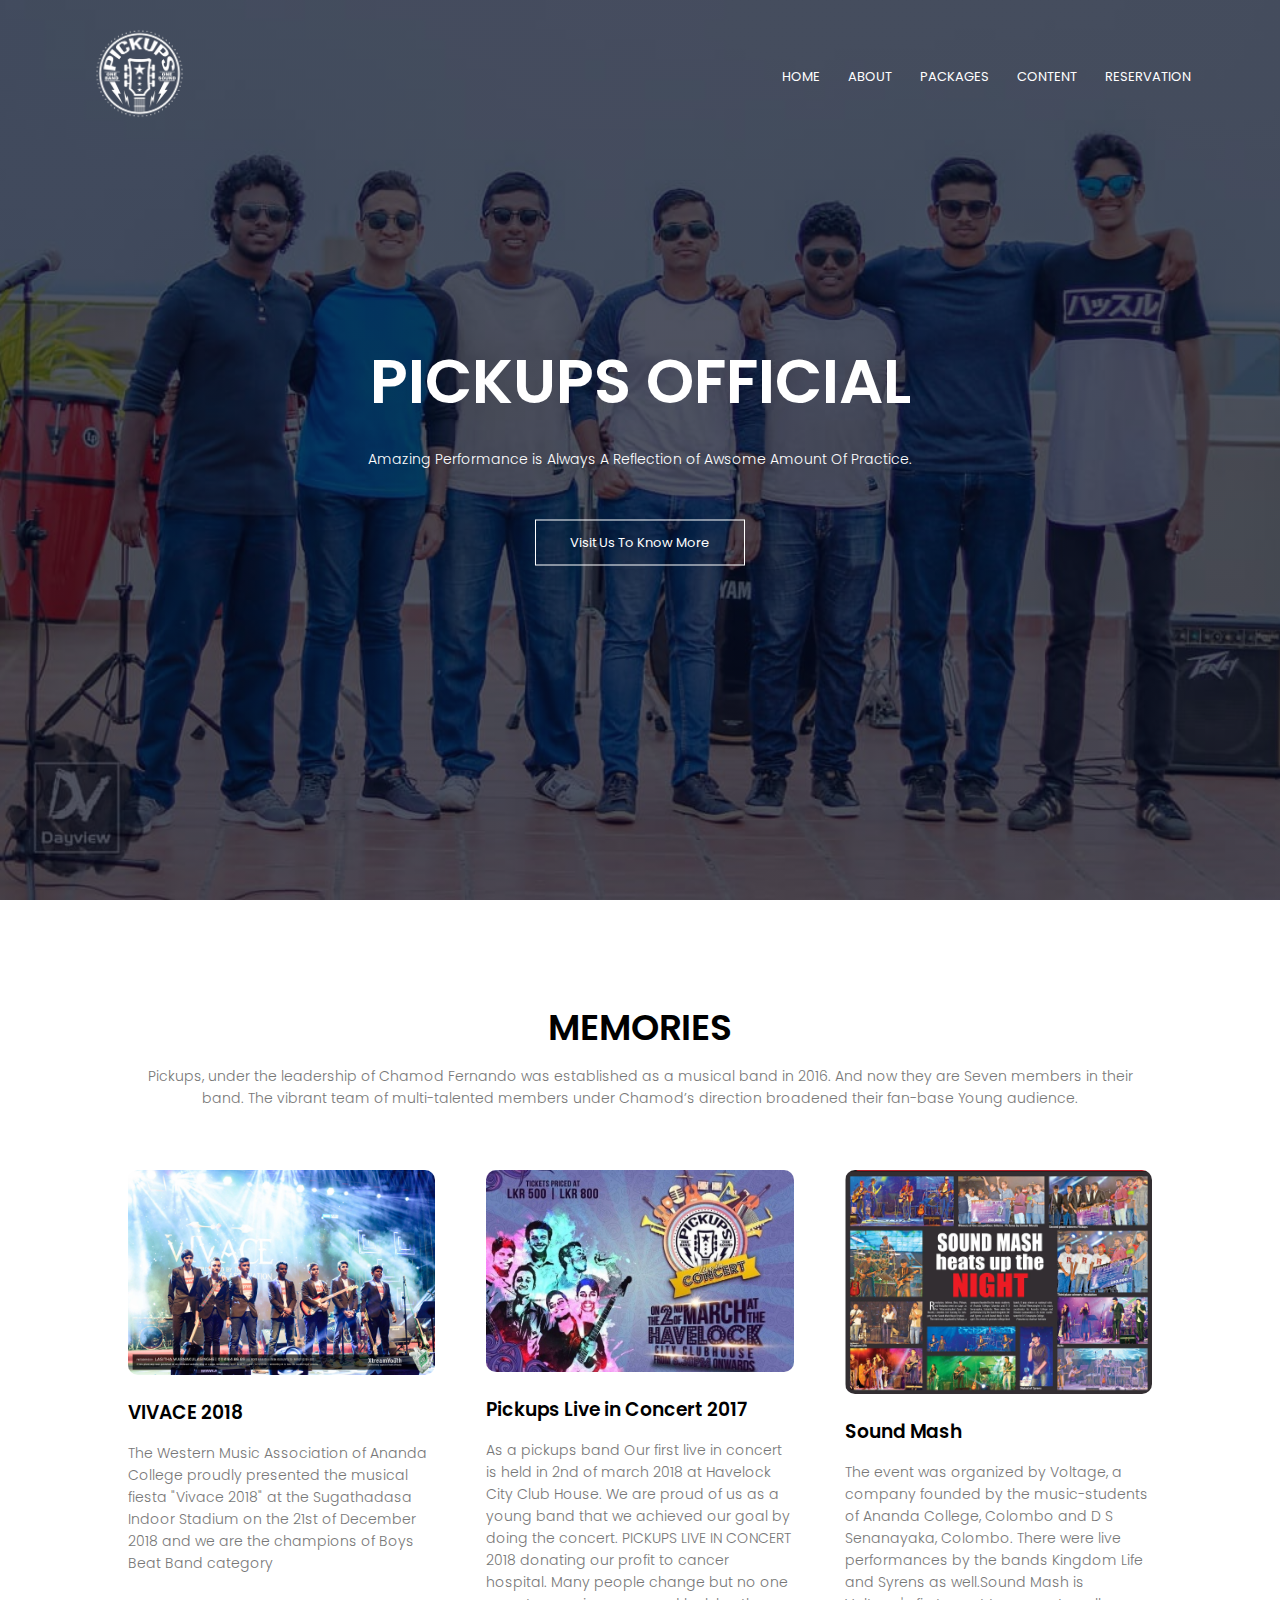
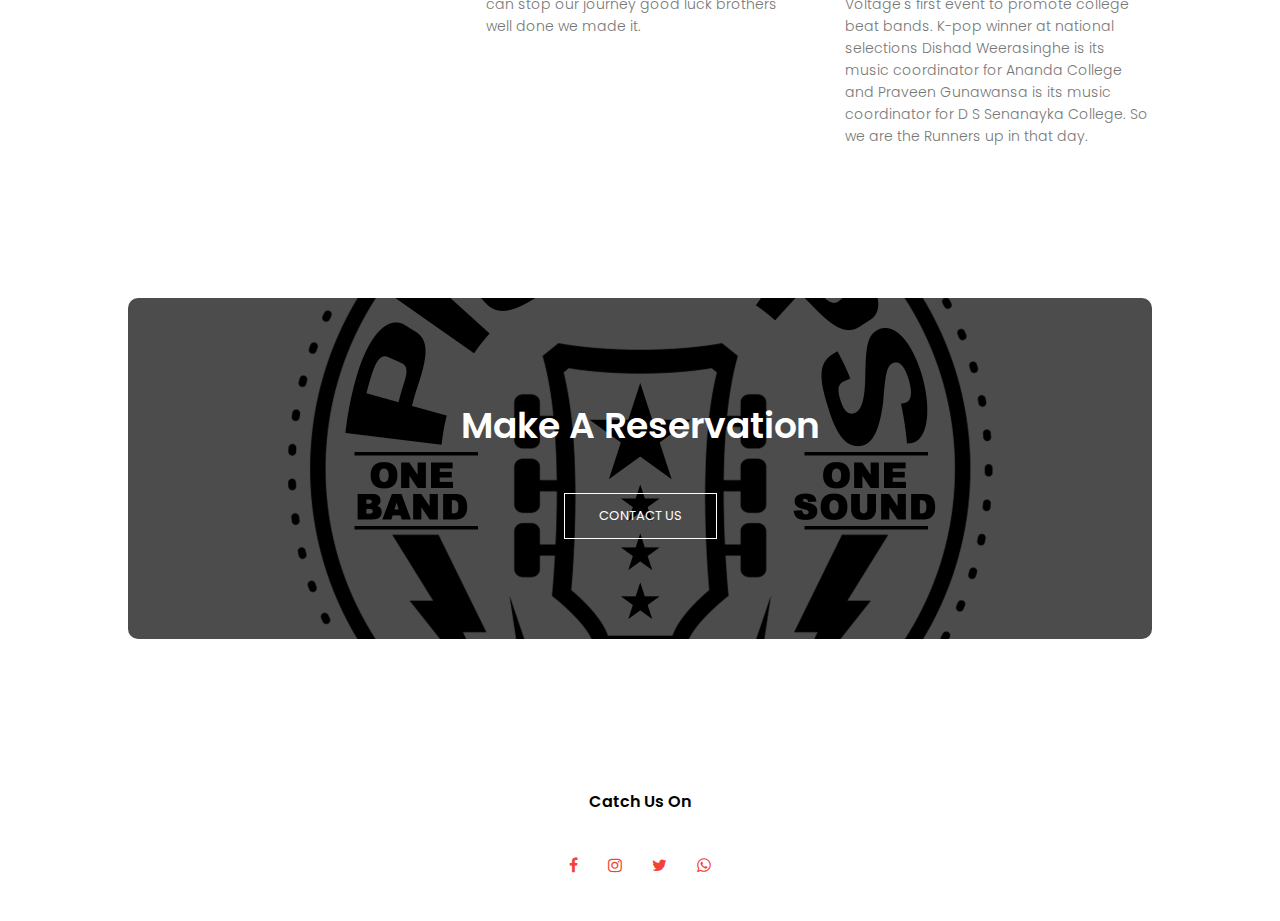
<file: index.html>
<!DOCTYPE html>
<html lang="en">
<head>
    <meta charset="UTF-8">
    <meta http-equiv="X-UA-Compatible" content="IE=edge">
    <meta name="viewport" content="width=device-width, initial-scale=1.0">
    <link rel="stylesheet" href="style.css">
    <link href="https://fonts.googleapis.com/css2?family=Poppins:wght@100;200;300;400;600;700&display=swap" rel="stylesheet">
    <link rel="stylesheet" href="/font-awesome-4.7.0/css/font-awesome.min.css">
    <title>Web Assignment</title>
</head>
<body>
    <section class="header">

        <nav>
            <a href="index.html"><img src="images/LOGO Black Background.jpg" alt="logo"></a>
            <div class="nav-links" id="navLinks">
                <i class="fa fa-times" onclick="hideMenu()"></i>
                <ul>
                    <li><a href="index.html">HOME</a></li>
                    <li><a href="about.html">ABOUT</a></li>
                    <li><a href="packages.html">PACKAGES</a></li>
                    <li><a href="music.html">CONTENT</a></li>
                    <li><a href="reservation.php">RESERVATION</a></li>
                </ul>
            </div>
            <i class="fa fa-bars" onclick="showMenu()"></i>
        </nav>

        <div class="text-box">
            <h1>PICKUPS OFFICIAL</h1>
            <p>Amazing Performance is Always A Reflection of Awsome Amount Of Practice.</p>
            <a href="/about.html" class="home-btn">Visit Us To Know More</a>
        </div>

    </section>

<!--Memories-->
    
     <section class="Memories">
          <h1>MEMORIES</h1>
          <p>Pickups, under the leadership of Chamod Fernando was established as a musical band in 2016. And now they are Seven members in their band. The vibrant team of multi-talented members under Chamod’s direction broadened their fan-base Young audience.</p>

          <div class="row">
              <div class="Memories-col">
                  <img src="images/memories1.jpg">
                  <h3>VIVACE 2018</h3>
                  <p>The Western Music Association of Ananda College proudly presented the musical fiesta "Vivace 2018" at the Sugathadasa Indoor Stadium on the 21st of December 2018 and we are the champions of Boys Beat Band category</p>
              </div>
              <div class="Memories-col">
                <img src="images/live in.jpg">
                <h3>Pickups Live in Concert 2017</h3>
                <p>As a pickups band Our first live in concert is held in 2nd of march 2018 at Havelock City Club House. We are proud of us as a young band that we achieved our goal by doing the concert. PICKUPS LIVE IN CONCERT 2018 donating our profit to cancer hospital. Many people change but no one can stop our journey good luck brothers well done we made it.</p>
            </div>
            <div class="Memories-col">
                <img src="images/memories9.jpg">
                <h3>Sound Mash </h3>
                <p>The event was organized by Voltage, a company founded by the music-students of Ananda College, Colombo and D S Senanayaka, Colombo. There were live performances by the bands Kingdom Life and Syrens as well.Sound Mash is Voltage's first event to promote college beat bands. K-pop winner at national selections Dishad Weerasinghe is its music coordinator for Ananda College and Praveen Gunawansa is its music coordinator for D S Senanayka College. So we are the Runners up in that day.</p>
            </div>
          </div>

     </section>


<!--Call To Action-->
<section class="cta">
    <h1>Make A Reservation</h1>
    <a href="reservation.php" class="home-btn">CONTACT US</a>
</section>

<!----Footer---->
<section class="footer">
    <h4>Catch Us On</h4>
<div class="icons">
   <a href="https://www.facebook.com/pickupsofficial" target="blank"><i class="fa fa-facebook"></i></a>
   <a href="https://www.instagram.com/pickups_official_/" target="blank"><i class="fa fa-instagram"></i></a>
   <a href="https://twitter.com/chamodfdo28?t=qo2fiADc8Q3shIVf4Jc9UA&s=08" target="blank"><i class="fa fa-twitter"></i></a>
   <a href="https://wa.me/+94740425952" target="blank"><i class="fa fa-whatsapp"></i></a>
</div>          
</section>

<!--JavaScript for Toggle menu-->
    <script>
        var navLinks = document.getElementById("navLinks");
        function showMenu(){
            navLinks.style.right = "0";
        }
        function hideMenu(){
            navLinks.style.right = "-200px";
        }
    </script>

</body>
</html>
</file>
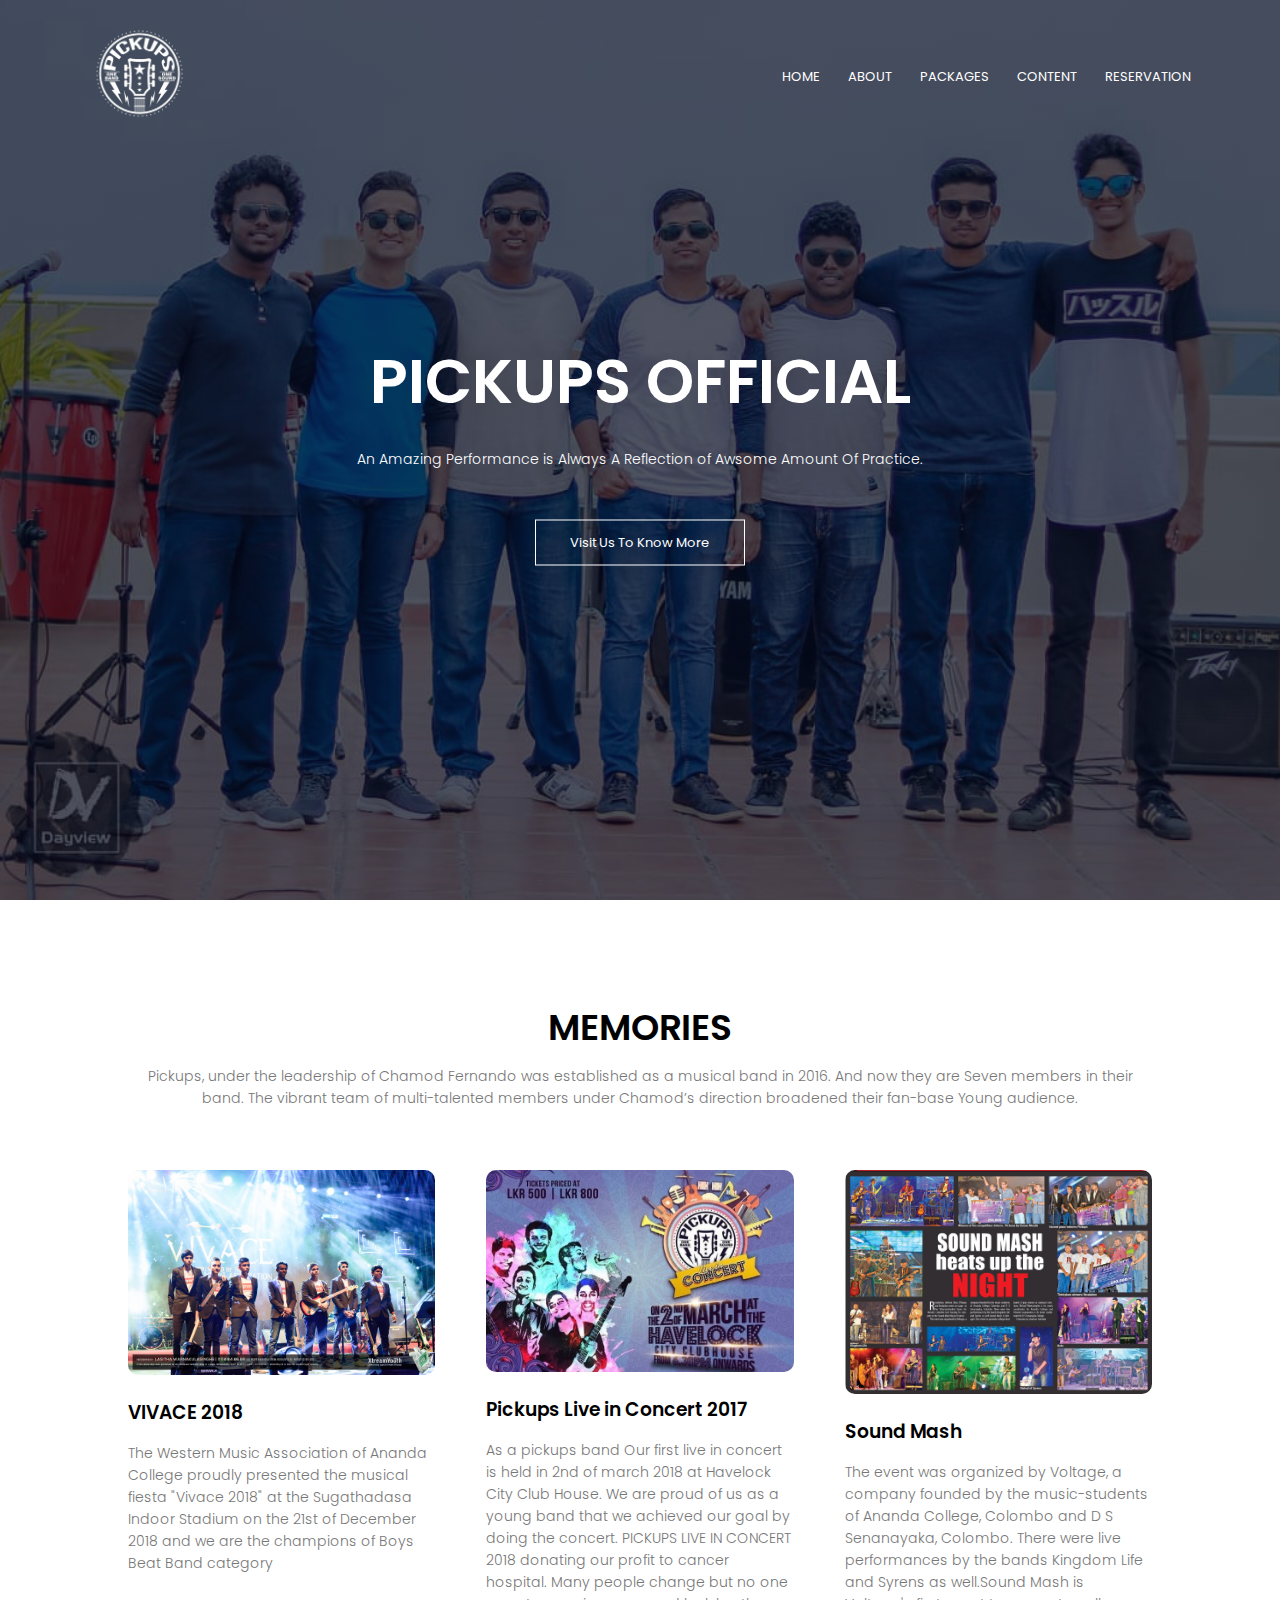
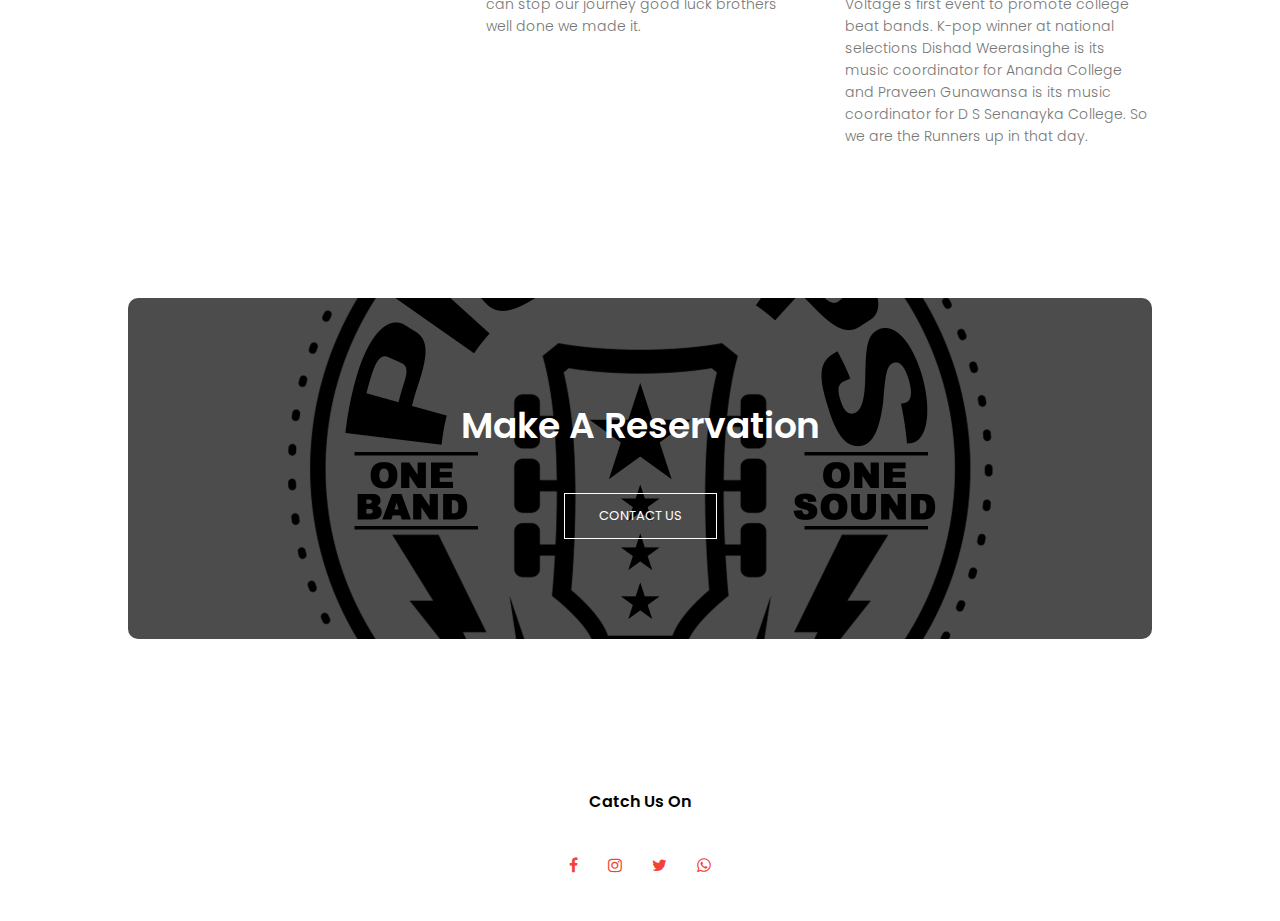
<file: Esh/index.html>
<!DOCTYPE html>
<html lang="en">
<head>
    <meta charset="UTF-8">
    <meta http-equiv="X-UA-Compatible" content="IE=edge">
    <meta name="viewport" content="width=device-width, initial-scale=1.0">
    <link rel="stylesheet" href="style.css">
    <link href="https://fonts.googleapis.com/css2?family=Poppins:wght@100;200;300;400;600;700&display=swap" rel="stylesheet">
    <link rel="stylesheet" href="/font-awesome-4.7.0/css/font-awesome.min.css">
    <title>Web Assignment</title>
</head>
<body>
    <section class="header">

        <nav>
            <a href="index.html"><img src="images/LOGO Black Background.jpg" alt="logo"></a>
            <div class="nav-links" id="navLinks">
                <i class="fa fa-times" onclick="hideMenu()"></i>
                <ul>
                    <li><a href="index.html">HOME</a></li>
                    <li><a href="about.html">ABOUT</a></li>
                    <li><a href="packages.html">PACKAGES</a></li>
                    <li><a href="music.html">CONTENT</a></li>
                    <li><a href="reservation.php">RESERVATION</a></li>
                </ul>
            </div>
            <i class="fa fa-bars" onclick="showMenu()"></i>
        </nav>

        <div class="text-box">
            <h1>PICKUPS OFFICIAL</h1>
            <p>An Amazing Performance is Always A Reflection of Awsome Amount Of Practice.</p>
            <a href="/about.html" class="home-btn">Visit Us To Know More</a>
        </div>

    </section>

<!--Memories-->
    
     <section class="Memories">
          <h1>MEMORIES</h1>
          <p>Pickups, under the leadership of Chamod Fernando was established as a musical band in 2016. And now they are Seven members in their band. The vibrant team of multi-talented members under Chamod’s direction broadened their fan-base Young audience.</p>

          <div class="row">
              <div class="Memories-col">
                  <img src="images/memories1.jpg">
                  <h3>VIVACE 2018</h3>
                  <p>The Western Music Association of Ananda College proudly presented the musical fiesta "Vivace 2018" at the Sugathadasa Indoor Stadium on the 21st of December 2018 and we are the champions of Boys Beat Band category</p>
              </div>
              <div class="Memories-col">
                <img src="images/live in.jpg">
                <h3>Pickups Live in Concert 2017</h3>
                <p>As a pickups band Our first live in concert is held in 2nd of march 2018 at Havelock City Club House. We are proud of us as a young band that we achieved our goal by doing the concert. PICKUPS LIVE IN CONCERT 2018 donating our profit to cancer hospital. Many people change but no one can stop our journey good luck brothers well done we made it.</p>
            </div>
            <div class="Memories-col">
                <img src="images/memories9.jpg">
                <h3>Sound Mash </h3>
                <p>The event was organized by Voltage, a company founded by the music-students of Ananda College, Colombo and D S Senanayaka, Colombo. There were live performances by the bands Kingdom Life and Syrens as well.Sound Mash is Voltage's first event to promote college beat bands. K-pop winner at national selections Dishad Weerasinghe is its music coordinator for Ananda College and Praveen Gunawansa is its music coordinator for D S Senanayka College. So we are the Runners up in that day.</p>
            </div>
          </div>

     </section>


<!--Call To Action-->
<section class="cta">
    <h1>Make A Reservation</h1>
    <a href="reservation.php" class="home-btn">CONTACT US</a>
</section>

<!----Footer---->
<section class="footer">
    <h4>Catch Us On</h4>
<div class="icons">
   <a href="https://www.facebook.com/pickupsofficial" target="blank"><i class="fa fa-facebook"></i></a>
   <a href="https://www.instagram.com/pickups_official_/" target="blank"><i class="fa fa-instagram"></i></a>
   <a href="https://twitter.com/chamodfdo28?t=qo2fiADc8Q3shIVf4Jc9UA&s=08" target="blank"><i class="fa fa-twitter"></i></a>
   <a href="https://wa.me/+94740425952" target="blank"><i class="fa fa-whatsapp"></i></a>
</div>          
</section>

<!--JavaScript for Toggle menu-->
    <script>
        var navLinks = document.getElementById("navLinks");
        function showMenu(){
            navLinks.style.right = "0";
        }
        function hideMenu(){
            navLinks.style.right = "-200px";
        }
    </script>

</body>
</html>
</file>
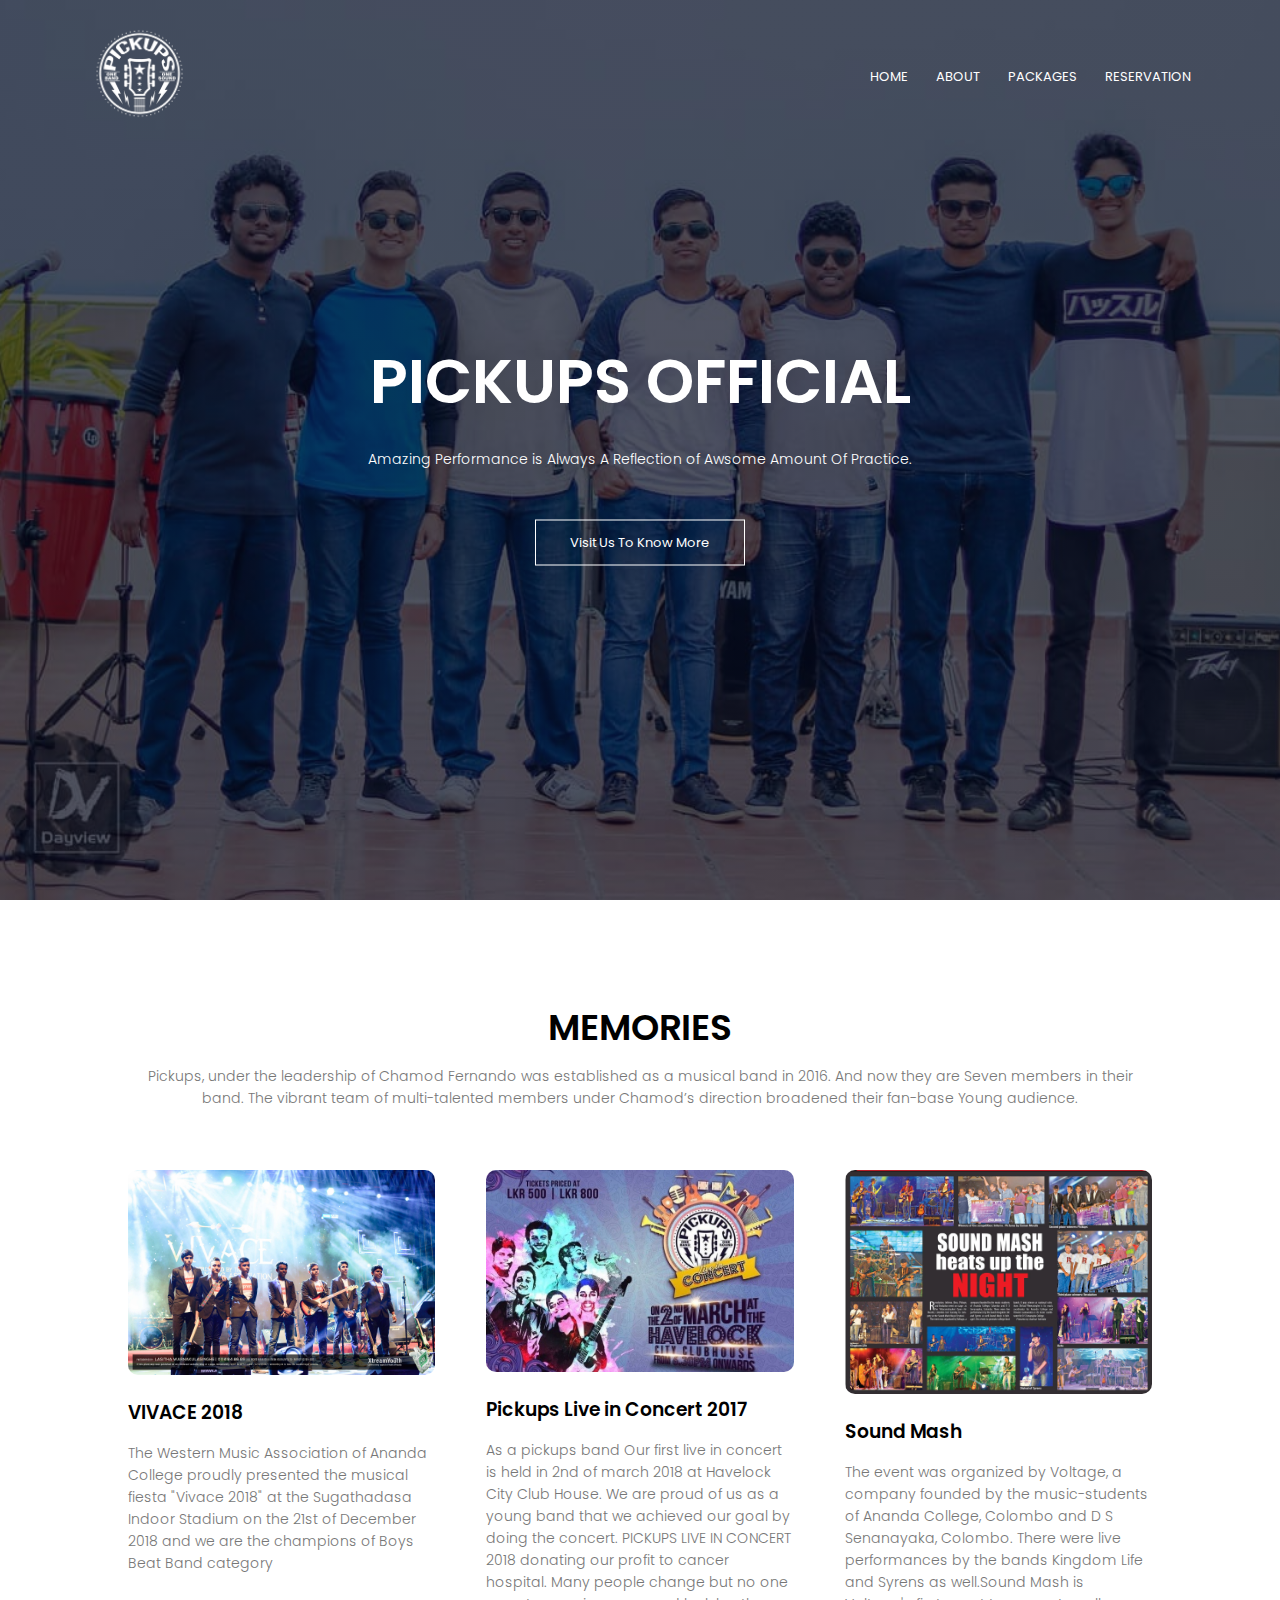
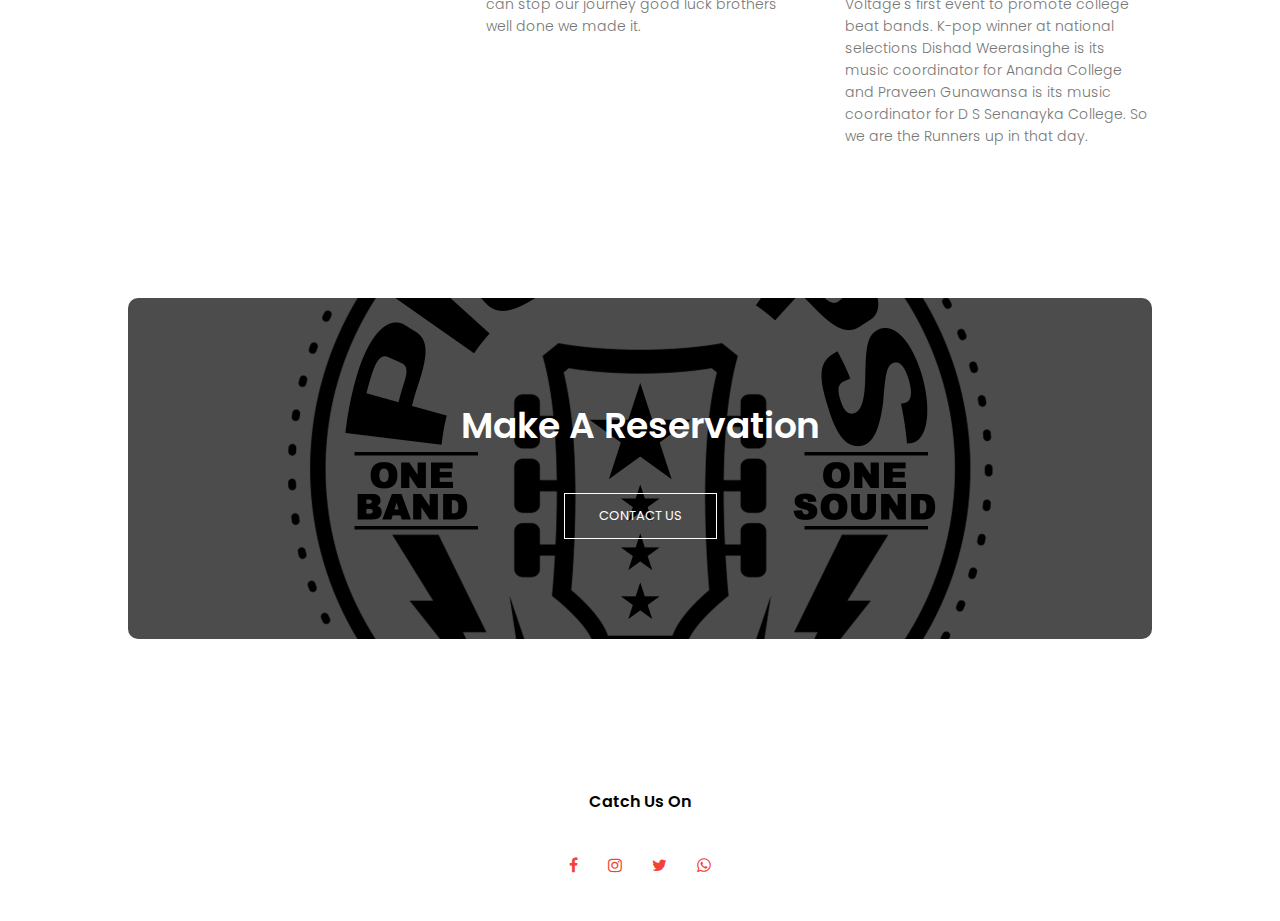
<file: Pickups/index.html>
<!DOCTYPE html>
<html lang="en">
<head>
    <meta charset="UTF-8">
    <meta http-equiv="X-UA-Compatible" content="IE=edge">
    <meta name="viewport" content="width=device-width, initial-scale=1.0">
    <link rel="stylesheet" href="./style.css">
    <link href="https://fonts.googleapis.com/css2?family=Poppins:wght@100;200;300;400;600;700&display=swap" rel="stylesheet">
    <link rel="stylesheet" href="/font-awesome-4.7.0/css/font-awesome.min.css">
    <title>Web Assignment</title>
</head>
<body>
    <section class="header">

        <nav>
            <a href="./index.html"><img src="./images/LOGO Black Background.jpg" alt="logo"></a>
            <div class="nav-links" id="navLinks">
                <i class="fa fa-times" onclick="hideMenu()"></i>
                <ul>
                    <li><a href="./index.html">HOME</a></li>
                    <li><a href="./about.html">ABOUT</a></li>
                    <li><a href="./packages.html">PACKAGES</a></li>
                    <li><a href="./reservation.php">RESERVATION</a></li>
                </ul>
            </div>
            <i class="fa fa-bars" onclick="showMenu()"></i>
        </nav>

        <div class="text-box">
            <h1>PICKUPS OFFICIAL</h1>
            <p>Amazing Performance is Always A Reflection of Awsome Amount Of Practice.</p>
            <a href="./about.html" class="home-btn">Visit Us To Know More</a>
        </div>

    </section>

<!--Memories-->
    
     <section class="Memories">
          <h1>MEMORIES</h1>
          <p>Pickups, under the leadership of Chamod Fernando was established as a musical band in 2016. And now they are Seven members in their band. The vibrant team of multi-talented members under Chamod’s direction broadened their fan-base Young audience.</p>

          <div class="row">
              <div class="Memories-col">
                  <img src="./images/memories1.jpg">
                  <h3>VIVACE 2018</h3>
                  <p>The Western Music Association of Ananda College proudly presented the musical fiesta "Vivace 2018" at the Sugathadasa Indoor Stadium on the 21st of December 2018 and we are the champions of Boys Beat Band category</p>
              </div>
              <div class="Memories-col">
                <img src="./images/live in.jpg">
                <h3>Pickups Live in Concert 2017</h3>
                <p>As a pickups band Our first live in concert is held in 2nd of march 2018 at Havelock City Club House. We are proud of us as a young band that we achieved our goal by doing the concert. PICKUPS LIVE IN CONCERT 2018 donating our profit to cancer hospital. Many people change but no one can stop our journey good luck brothers well done we made it.</p>
            </div>
            <div class="Memories-col">
                <img src="./images/memories9.jpg">
                <h3>Sound Mash </h3>
                <p>The event was organized by Voltage, a company founded by the music-students of Ananda College, Colombo and D S Senanayaka, Colombo. There were live performances by the bands Kingdom Life and Syrens as well.Sound Mash is Voltage's first event to promote college beat bands. K-pop winner at national selections Dishad Weerasinghe is its music coordinator for Ananda College and Praveen Gunawansa is its music coordinator for D S Senanayka College. So we are the Runners up in that day.</p>
            </div>
          </div>

     </section>


<!--Call To Action-->
<section class="cta">
    <h1>Make A Reservation</h1>
    <a href="./reservation.php" class="home-btn">CONTACT US</a>
</section>

<!----Footer---->
<section class="footer">
    <h4>Catch Us On</h4>
<div class="icons">
   <a href="https://www.facebook.com/pickupsofficial" target="blank"><i class="fa fa-facebook"></i></a>
   <a href="https://www.instagram.com/pickups_official_/" target="blank"><i class="fa fa-instagram"></i></a>
   <a href="https://twitter.com/chamodfdo28?t=qo2fiADc8Q3shIVf4Jc9UA&s=08" target="blank"><i class="fa fa-twitter"></i></a>
   <a href="https://wa.me/+94740425952" target="blank"><i class="fa fa-whatsapp"></i></a>
</div>          
</section>

<!--JavaScript for Toggle menu-->
    <script>
        var navLinks = document.getElementById("navLinks");
        function showMenu(){
            navLinks.style.right = "0";
        }
        function hideMenu(){
            navLinks.style.right = "-200px";
        }
    </script>

</body>
</html>
</file>
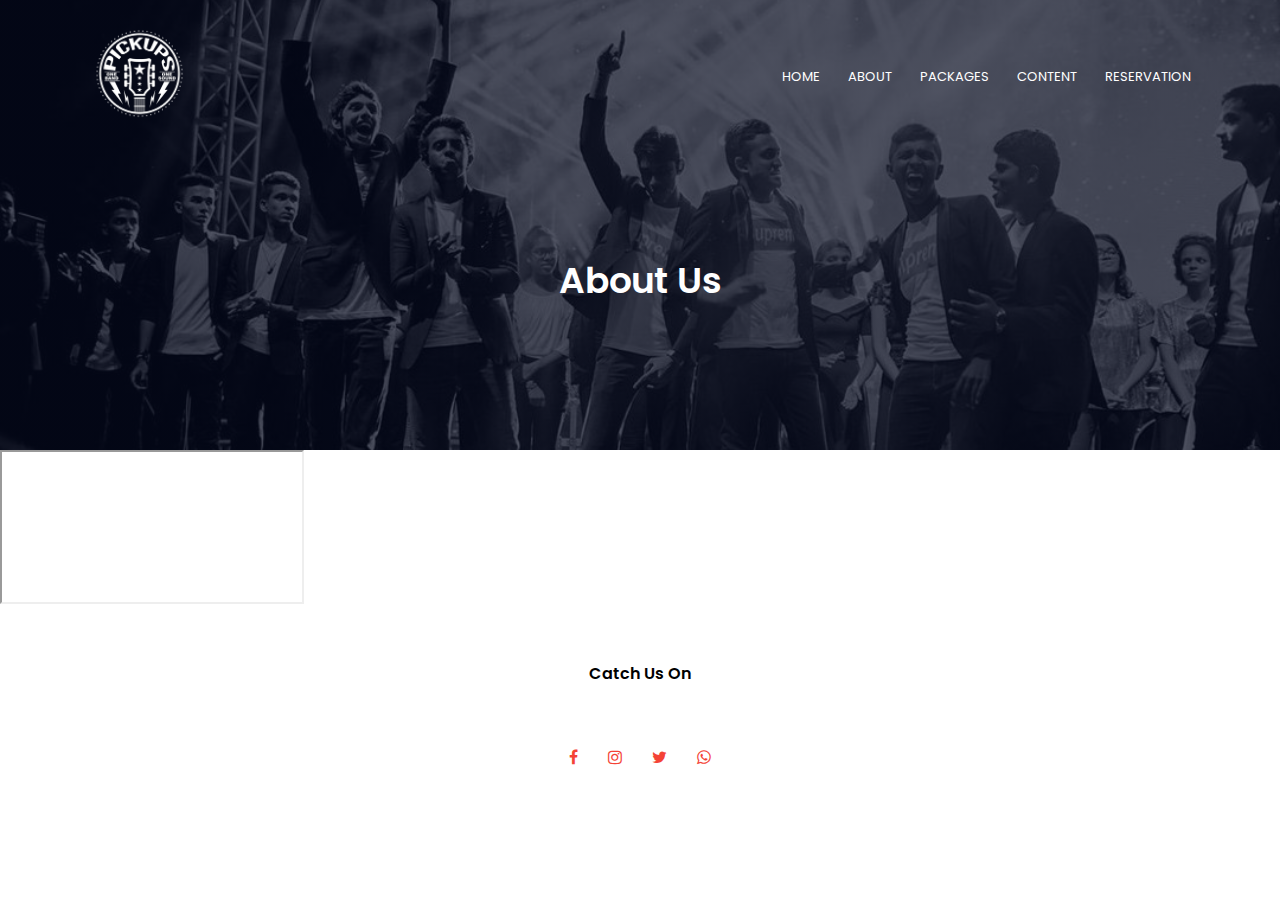
<file: content.html>
<!DOCTYPE html>
<html lang="en">
<head>
    <meta charset="UTF-8">
    <meta http-equiv="X-UA-Compatible" content="IE=edge">
    <meta name="viewport" content="width=device-width, initial-scale=1.0">
    <link rel="stylesheet" href="style.css">
    <link href="https://fonts.googleapis.com/css2?family=Poppins:wght@100;200;300;400;600;700&display=swap" rel="stylesheet">
    <link rel="stylesheet" href="/font-awesome-4.7.0/css/font-awesome.min.css">
    <title>About Page</title>
</head>
<body>
    <section class="sub-header">

        <nav>
            <a href="index.html"><img src="images/LOGO Black Background.jpg" alt="logo"></a>
            <div class="nav-links" id="navLinks">
                <i class="fa fa-times" onclick="hideMenu()"></i>
                <ul>
                    <li><a href="/index.html">HOME</a></li>
                    <li><a href="/about.html">ABOUT</a></li>
                    <li><a href="/packages.html">PACKAGES</a></li>
                    <li><a href="/content.html">CONTENT</a></li>
                    <li><a href="/reservation.html">RESERVATION</a></li>
                </ul>
            </div>
            <i class="fa fa-bars" onclick="showMenu()"></i>
        </nav>
        <h1>About Us</h1>
        </div>

    </section>

<!--youtube-->

<iframe src="https://youtu.be/v8sV1QLuiSM">
</iframe>

    
    
<!----Footer---->
<section class="footer">
    <h4>Catch Us On</h4>
    <p></p>
<div class="icons">
   <a href="https://www.facebook.com/pickupsofficial" target="blank"><i class="fa fa-facebook"></i></a>
   <a href="https://www.instagram.com/pickups_official_/" target="blank"><i class="fa fa-instagram"></i></a>
   <a href="https://twitter.com/chamodfdo28?t=qo2fiADc8Q3shIVf4Jc9UA&s=08" target="blank"><i class="fa fa-twitter"></i></a>
   <a href="https://wa.me/+94740425952" target="blank"><i class="fa fa-whatsapp"></i></a>
</div>          
</section>
</file>
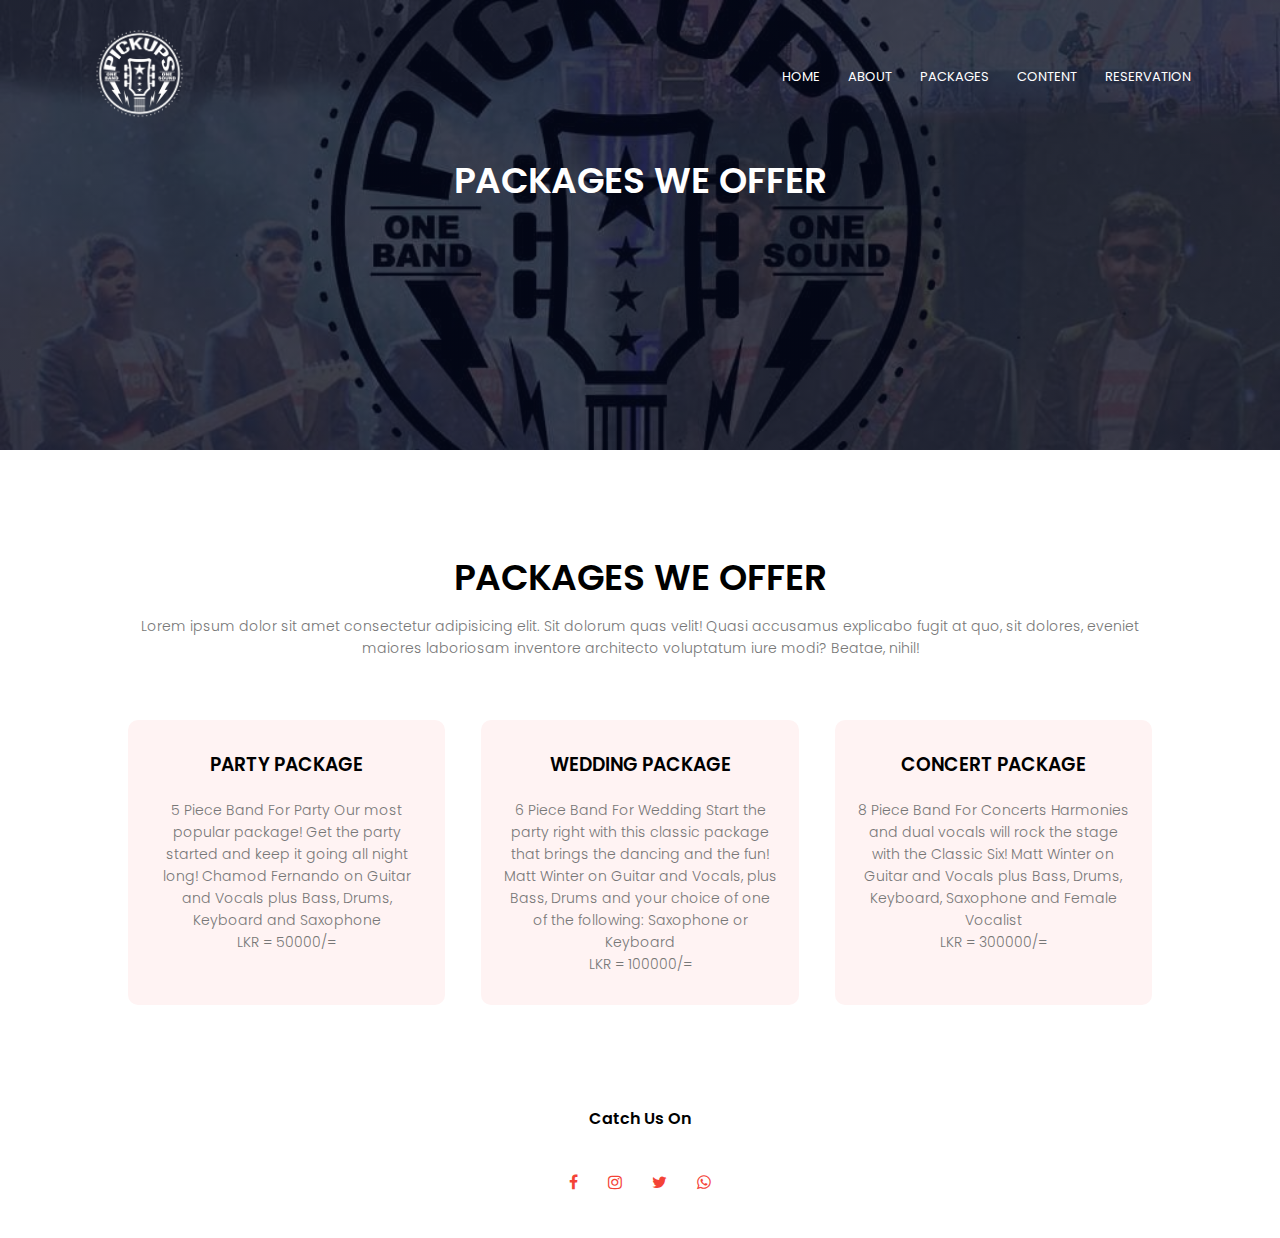
<file: packages.html>
<!DOCTYPE html>
<html lang="en">
<head>
    <meta charset="UTF-8">
    <meta http-equiv="X-UA-Compatible" content="IE=edge">
    <meta name="viewport" content="width=device-width, initial-scale=1.0">
    <link rel="stylesheet" href="style.css">
    <link href="https://fonts.googleapis.com/css2?family=Poppins:wght@100;200;300;400;600;700&display=swap" rel="stylesheet">
    <link rel="stylesheet" href="/font-awesome-4.7.0/css/font-awesome.min.css">
    <title>About Page</title>
</head>
<body>
    <section class="sub-header2">

        <nav>
            <a href="index.html"><img src="images/LOGO Black Background.jpg" alt="logo"></a>
            <div class="nav-links" id="navLinks">
                <i class="fa fa-times" onclick="hideMenu()"></i>
                <ul>
                    <li><a href="/index.html">HOME</a></li>
                    <li><a href="/about.html">ABOUT</a></li>
                    <li><a href="/packages.html">PACKAGES</a></li>
                    <li><a href="/content.html">CONTENT</a></li>
                    <li><a href="/reservation.php">RESERVATION</a></li>
                </ul>
            </div>
            <i class="fa fa-bars" onclick="showMenu()"></i>
        </nav>
        <h1>PACKAGES WE OFFER</h1>
        </div>

    </section>

    <!--packages-->

    <section class="packages">
        <h1>PACKAGES WE OFFER</h1>
        <p>Lorem ipsum dolor sit amet consectetur adipisicing elit. Sit dolorum quas velit! Quasi accusamus explicabo fugit at quo, sit dolores, eveniet maiores laboriosam inventore architecto voluptatum iure modi? Beatae, nihil!</p>
        
        <div class="row">
            <div class="packages-col">
                <h3>PARTY PACKAGE</h3>
                <p>5 Piece Band For Party Our most popular package! Get the party started and keep it going all night long! 
                    Chamod Fernando on Guitar and Vocals plus Bass, Drums, Keyboard and Saxophone
                    <br>LKR = 50000/=</p>
            </div>
            <div class="packages-col">
                <h3>WEDDING PACKAGE</h3>
                <p>6 Piece Band For Wedding 
                    Start the party right with this classic package that brings the dancing and the fun! 
                    Matt Winter on Guitar and Vocals, plus Bass, Drums and your choice of one of the following: Saxophone or Keyboard
                    <br>LKR = 100000/=</p>
            </div>
            <div class="packages-col">
                <h3>CONCERT PACKAGE</h3>
                <p>8 Piece Band For Concerts
                    Harmonies and dual vocals will rock the stage with the Classic Six! 
                    Matt Winter on Guitar and Vocals plus Bass, Drums, Keyboard, Saxophone and Female Vocalist
                    <br>LKR = 300000/=</p>
            </div>
        </div>

    </section>

<!----Footer---->
<section class="footer">
    <h4>Catch Us On</h4>
<div class="icons">
   <a href="https://www.facebook.com/pickupsofficial" target="blank"><i class="fa fa-facebook"></i></a>
   <a href="https://www.instagram.com/pickups_official_/" target="blank"><i class="fa fa-instagram"></i></a>
   <a href="https://twitter.com/chamodfdo28?t=qo2fiADc8Q3shIVf4Jc9UA&s=08" target="blank"><i class="fa fa-twitter"></i></a>
   <a href="https://wa.me/+94740425952" target="blank"><i class="fa fa-whatsapp"></i></a>
</div>          
</section>

<!--JavaScript for Toggle menu-->
<script>
    var navLinks = document.getElementById("navLinks");
    function showMenu(){
        navLinks.style.right = "0";
    }
    function hideMenu(){
        navLinks.style.right = "-200px";
    }
</script>
</file>
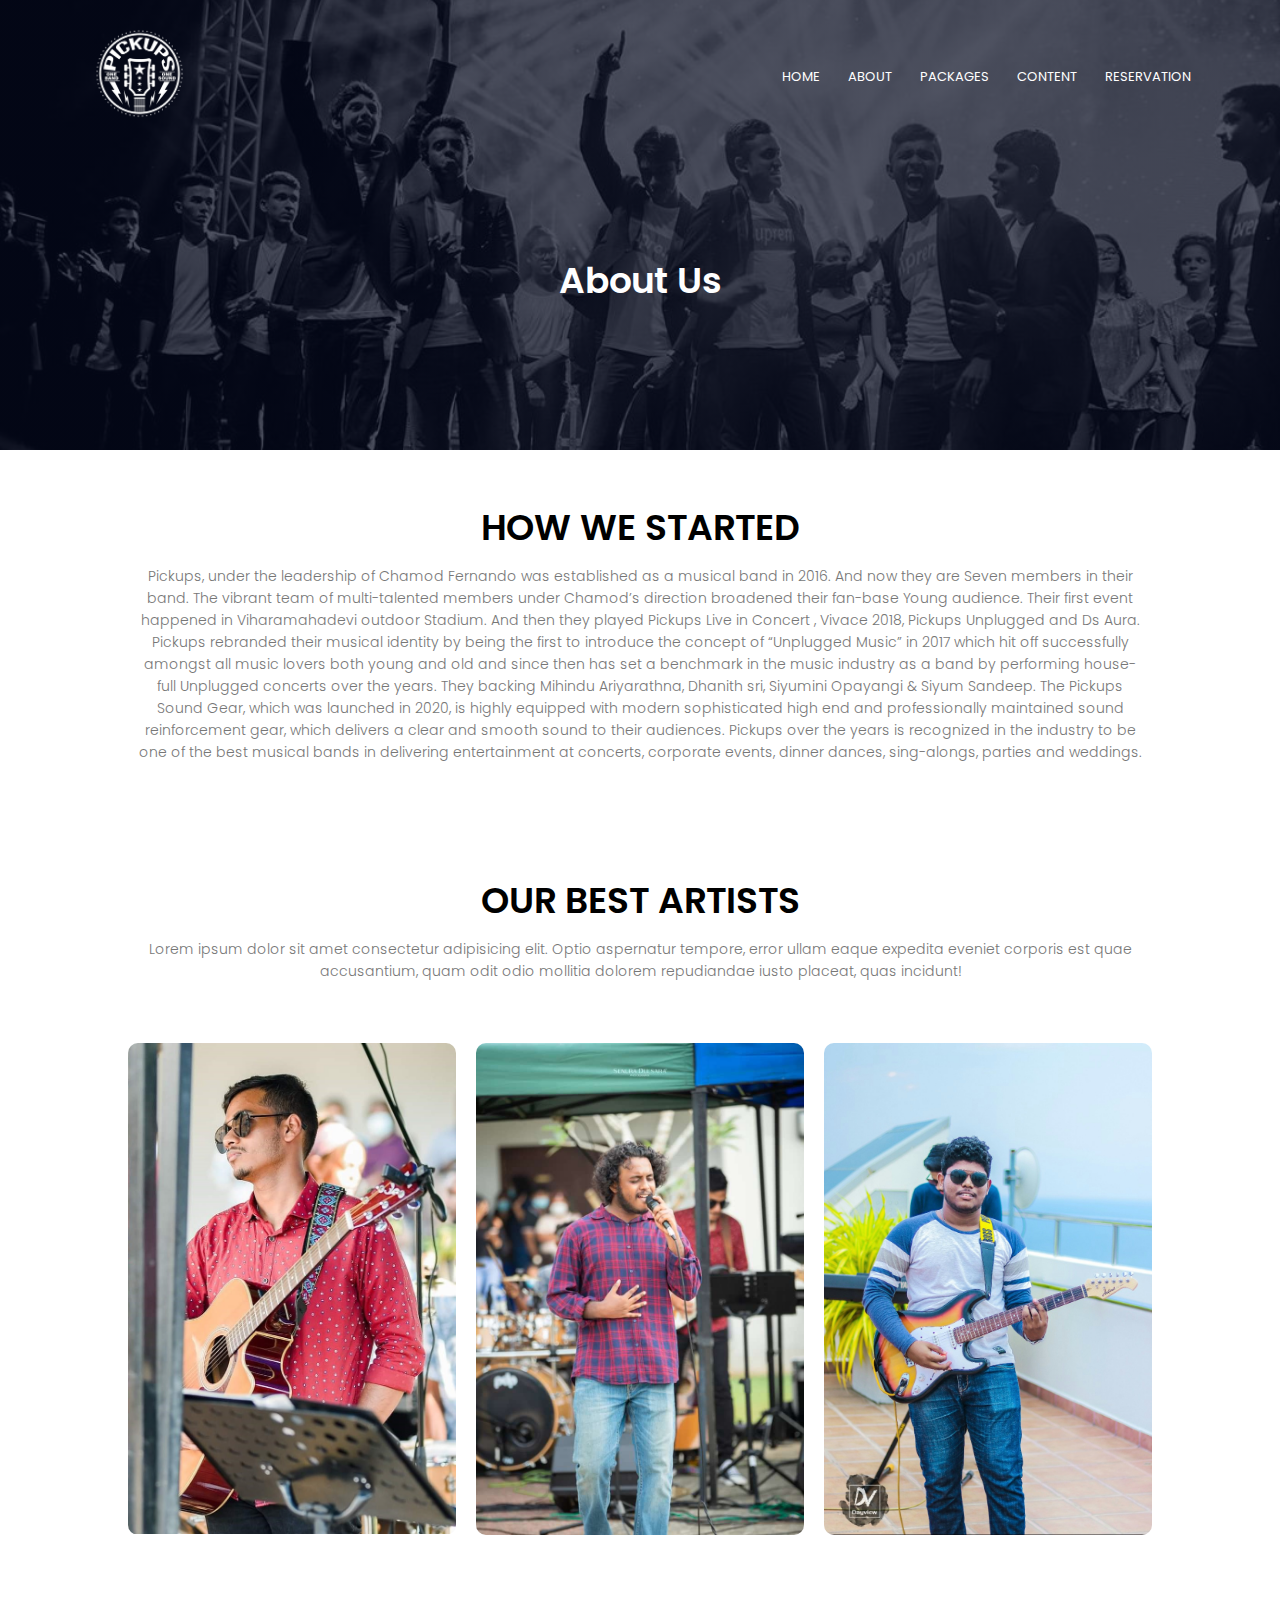
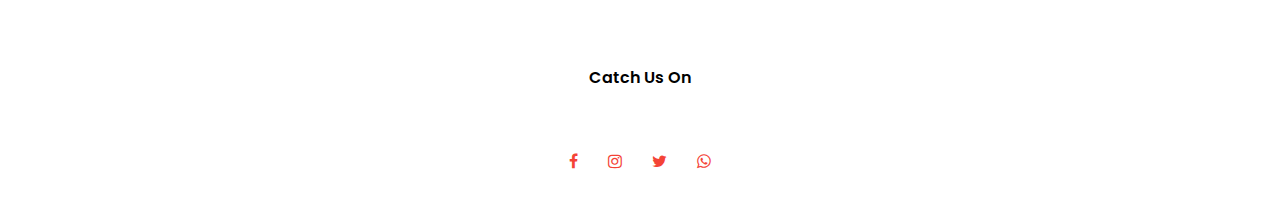
<file: Esh/about.html>
<!DOCTYPE html>
<html lang="en">
<head>
    <meta charset="UTF-8">
    <meta http-equiv="X-UA-Compatible" content="IE=edge">
    <meta name="viewport" content="width=device-width, initial-scale=1.0">
    <link rel="stylesheet" href="style.css">
    <link href="https://fonts.googleapis.com/css2?family=Poppins:wght@100;200;300;400;600;700&display=swap" rel="stylesheet">
    <link rel="stylesheet" href="/font-awesome-4.7.0/css/font-awesome.min.css">
    <title>About Page</title>
</head>
<body>
    <section class="sub-header">

        <nav>
            <a href="index.html"><img src="images/LOGO Black Background.jpg" alt="logo"></a>
            <div class="nav-links" id="navLinks">
                <i class="fa fa-times" onclick="hideMenu()"></i>
                <ul>
                    <li><a href="index.html">HOME</a></li>
                    <li><a href="about.html">ABOUT</a></li>
                    <li><a href="packages.html">PACKAGES</a></li>
                    <li><a href="content.html">CONTENT</a></li>
                    <li><a href="reservation.php">RESERVATION</a></li>
                </ul>
            </div>
            <i class="fa fa-bars" onclick="showMenu()"></i>
        </nav>
        <h1>About Us</h1>
        </div>

    </section>

    <!--History-->

    <section class="history">
    <h1>HOW WE STARTED</h1>
    <p>Pickups, under the leadership of Chamod Fernando was established as a musical band in 2016. And now they are Seven members in their band.
        The vibrant team of multi-talented members under Chamod’s direction broadened their fan-base
        Young audience. Their first event happened in Viharamahadevi outdoor Stadium.
        And then they played Pickups Live in Concert , Vivace 2018, Pickups Unplugged and Ds Aura.
        <br>Pickups rebranded their musical identity by being the first to introduce the concept of “Unplugged
        Music” in 2017 which hit off successfully amongst all music lovers both young and old
        and since then has set a benchmark in the music industry as a band by performing house-full
        Unplugged concerts over the years. They backing Mihindu Ariyarathna, Dhanith sri, Siyumini Opayangi & Siyum Sandeep.
        The Pickups Sound Gear, which was launched in 2020, is highly equipped with modern sophisticated
        high end and professionally maintained sound reinforcement gear, which delivers a clear and smooth
        sound to their audiences. Pickups over the years is recognized in the industry to be one of the best musical bands
        in delivering entertainment at concerts, corporate events, dinner dances, sing-alongs, parties and weddings.</p>
    </section>

    <!--our best players-->
    
    <section class="players">
        <h1>OUR BEST ARTISTS</h1>
        <p>Lorem ipsum dolor sit amet consectetur adipisicing elit. Optio aspernatur tempore, error ullam eaque expedita eveniet corporis est quae accusantium, quam odit odio mollitia dolorem repudiandae iusto placeat, quas incidunt!</p>

        <div class="row">
            <div class="players-col">
                <img src="/images/chamod.jpg">
                <div class="layer">
                    <h3>CHAMOD</h3>
                </div>
            </div>
            <div class="players-col">
                <img src="/images/nadith2.jpg">
                <div class="layer">
                    <h3>NADITH</h3>
                </div>
            </div>
            <div class="players-col">
                <img src="/images/dinal.jpg">
                <div class="layer">
                    <h3>DINAL</h3>
                </div>
            </div>
            
        </div>

    </section>

    
    
<!----Footer---->
<section class="footer">
    <h4>Catch Us On</h4>
    <p></p>
<div class="icons">
   <a href="https://www.facebook.com/pickupsofficial" target="blank"><i class="fa fa-facebook"></i></a>
   <a href="https://www.instagram.com/pickups_official_/" target="blank"><i class="fa fa-instagram"></i></a>
   <a href="https://twitter.com/chamodfdo28?t=qo2fiADc8Q3shIVf4Jc9UA&s=08" target="blank"><i class="fa fa-twitter"></i></a>
   <a href="https://wa.me/+94740425952" target="blank"><i class="fa fa-whatsapp"></i></a>
</div>          
</section>
</file>
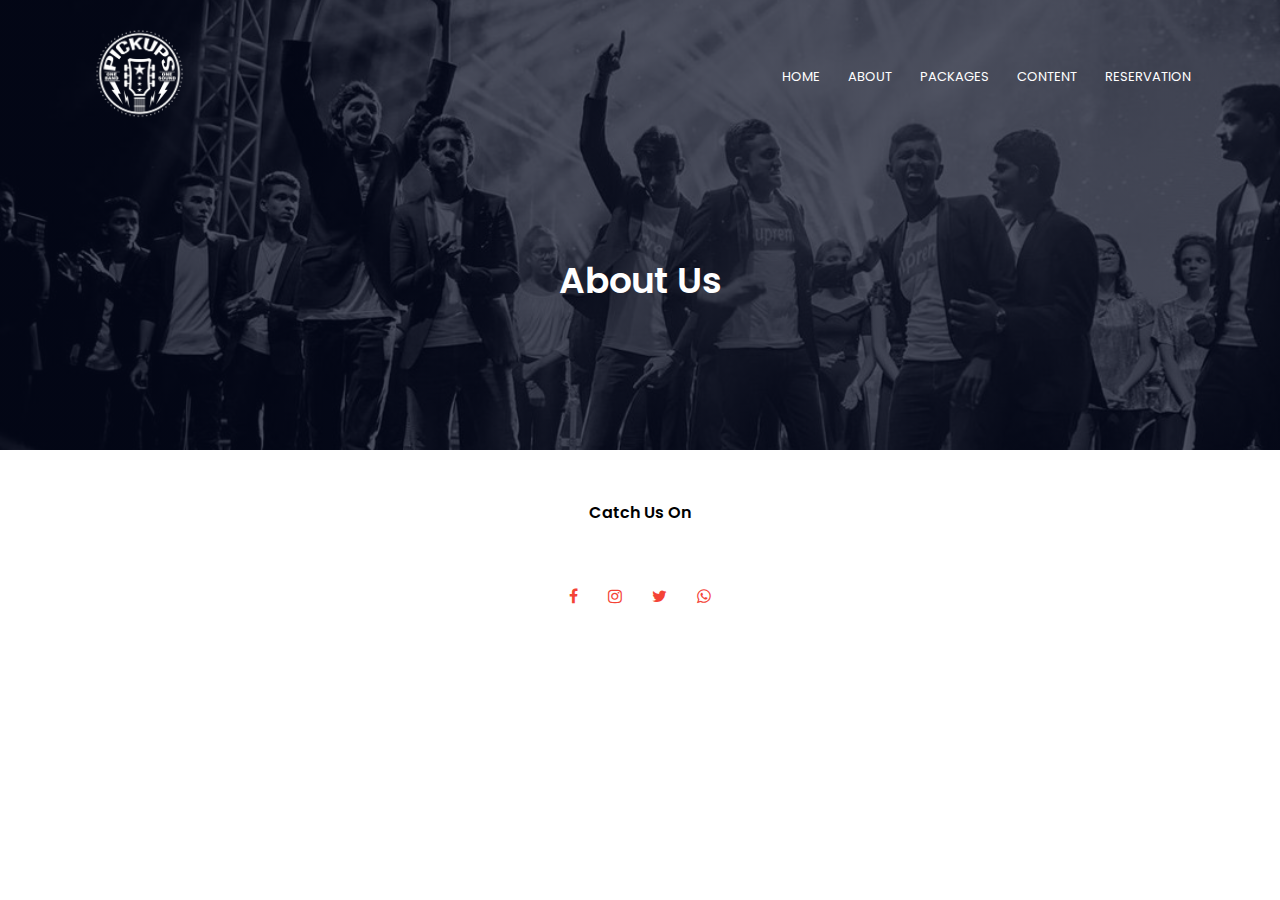
<file: Pickups/content.html>
<!DOCTYPE html>
<html lang="en">
<head>
    <meta charset="UTF-8">
    <meta http-equiv="X-UA-Compatible" content="IE=edge">
    <meta name="viewport" content="width=device-width, initial-scale=1.0">
    <link rel="stylesheet" href="style.css">
    <link href="https://fonts.googleapis.com/css2?family=Poppins:wght@100;200;300;400;600;700&display=swap" rel="stylesheet">
    <link rel="stylesheet" href="/font-awesome-4.7.0/css/font-awesome.min.css">
    <title>About Page</title>
</head>
<body>
    <section class="sub-header">

        <nav>
            <a href="index.html"><img src="images/LOGO Black Background.jpg" alt="logo"></a>
            <div class="nav-links" id="navLinks">
                <i class="fa fa-times" onclick="hideMenu()"></i>
                <ul>
                    <li><a href="/index.html">HOME</a></li>
                    <li><a href="/about.html">ABOUT</a></li>
                    <li><a href="/packages.html">PACKAGES</a></li>
                    <li><a href="/content.html">CONTENT</a></li>
                    <li><a href="/reservation.html">RESERVATION</a></li>
                </ul>
            </div>
            <i class="fa fa-bars" onclick="showMenu()"></i>
        </nav>
        <h1>About Us</h1>
        </div>

    </section>

<!--youtube-->

    
    
<!----Footer---->
<section class="footer">
    <h4>Catch Us On</h4>
    <p></p>
<div class="icons">
   <a href="https://www.facebook.com/pickupsofficial" target="blank"><i class="fa fa-facebook"></i></a>
   <a href="https://www.instagram.com/pickups_official_/" target="blank"><i class="fa fa-instagram"></i></a>
   <a href="https://twitter.com/chamodfdo28?t=qo2fiADc8Q3shIVf4Jc9UA&s=08" target="blank"><i class="fa fa-twitter"></i></a>
   <a href="https://wa.me/+94740425952" target="blank"><i class="fa fa-whatsapp"></i></a>
</div>          
</section>
</file>
<file: style.css>
/* -----------------
    Added By Anoj   */
ul {
    margin-top: 10px;
    margin-bottom: 10px;
    list-style: none;
  }

  ul > li > label{
      margin-left: 10px;
  }

/* ----------------- */

*{
    margin: 0;
    padding: 0;
    font-family: 'Poppins', sans-serif;
}

.header{
    min-height: 100vh;
    width: 100%;
    background-image: linear-gradient(rgba(4,9,30,0.7),rgba(4,9,30,0.7)),url(images/cover.jpg);
    background-position: center;
    background-size: cover;
    position: relative;
}

nav{
    display: flex;
    padding: 2% 6%;
    justify-content: space-between;
    align-items: center;
}
nav img{
    width: 125px;

}

.nav-links{
    flex: 1;
    text-align: right;
}

.nav-links ul li{
    list-style: none;
    display: inline-block;
    padding: 8px 12px;
    position: relative;
}

.nav-links ul li a{
    color: #fff;
    text-decoration: none;
    font-size: 13px;
}

.nav-links ul li::after{
    content: '';
    width: 0%;
    height: 2px;
    background: #f44336;
    display: block;
    margin: auto;
    transition: 0.5s;
}

.nav-links ul li:hover::after{
    width: 100%;
}

.text-box{
    width: 90%;
    color: #fff;
    position: absolute;
    top: 50%;
    left: 50%;
    transform: translate(-50%,-50%);
    text-align: center;
}

.text-box h1{
    font-size: 62px;
}

.text-box p{
    margin: 10px 0 40px;
    font-size: 14px;
    color: #fff;
}

.home-btn{
    display: inline-block;
    text-decoration: none;
    color: #fff;
    border: 1px solid #fff;
    padding: 12px 34px;
    font-size: 13px;
    background: transparent;
    position: relative;
    cursor: pointer;
}

.home-btn:hover{
    border: 1px solid #f44336;
    background: #f44336;
    transition: 1s;
}

nav .fa{
    display: none;
}


@media(max-width: 700px){
    .text-box h1{
        font-size: 20px;
    }
    .nav-links ul li{
        display: block;
    }
    .nav-links{
        position: fixed;
        background: #f44336;
        height: 100vh;
        width: 200px;
        top: 0;
        right: -200px;
        text-align: left;
        z-index: 2;
        transition: 1s;
    }
    nav .fa{
        display: block;
        color: #fff;
        margin: 10px;
        font-size: 22px;
        cursor: pointer;
    }
    .nav-links ul{
        padding: 30px;
    }
}

/*---packages---*/

.packages{
    width: 80%;
    margin: auto;
    text-align: center;
    padding-top: 100px;
}

h1{
    font-size: 36px;
    font-weight: 600;
}

p{
    color: #777;
    font-size: 14px;
    font-weight: 300;
    line-height: 22px;
    padding: 10px;
}

.row{
    margin-top: 5%;
    display: flex;
    justify-content: space-between;
}

.packages-col{
    flex-basis: 31%;
    background: #fff3f3;
    border-radius: 10px;
    margin-bottom: 5%;
    padding: 20px 12px;
    box-sizing: border-box;
}

h3{
    text-align: center;
    font-weight: 600;
    margin: 10px 0;
}

.packages-col:hover{
    box-shadow: 0 0 20px 0px rgba(0,0,0,0.2);
}

@media(max-width: 700px){
    .row{
        flex-direction: column;
    }
}

/*----history----*/
.history{
    width: 80%;
    margin: auto;
    text-align: center;
    padding: 50px;
}

/*----best players----*/

.players{
    width: 80%;
    margin: auto;
    text-align: center;
    padding: 50px;
}

.players-col{
    flex-basis: 32%;
    border-radius: 10px;
    margin-bottom: 30px;
    position: relative;
    overflow: hidden;
}

.players-col img{
    width: 100%;
    display: block;
}

.layer{
    background: transparent;
    height: 100%;
    width: 100%;
    position: absolute;
    top: 0;
    left: 0;
    transition: 0.5s;
}

.layer:hover{
    background: rgba(226,0,0,0.7);
}

.layer h3{
    width: 100%;
    font-weight: 500;
    color: #FFF;
    font-size: 22px;
    bottom: 0;
    left: 50%;
    transform: translate(-50%);
    position: absolute;
    opacity: 0;
    transition: 0.5s;
}

.layer:hover h3{
    bottom: 50%;
    opacity: 1;
}

/*----facilities----*/

.Memories{
    width: 80%;
    margin: auto;
    text-align: center;
    padding-top: 100px;
}

.Memories-col{
    flex-basis: 30%;
    border-radius: 10px;
    margin-bottom: 5%;
    text-align: left;
}
.Memories-col img{
    width: 100%;
    border-radius: 10px;
}

.Memories-col p{
    padding: 0;
}

.Memories-col h3{
    margin-top: 16px;
    margin-bottom: 15px;
    text-align: left;
}

/*----review----*/

.reviews{
    width: 80%;
    margin: auto;
    padding-top: 100px;
    text-align: center;
}

.reviews-col{
    flex-basis: 45%;
    border-radius: 10px;
    margin-bottom: 5%;
    text-align: left;
    background: #fff3f3;
    padding: 25px;
    cursor: pointer;
    display: flex;
}

.reviews-col img{
    height: 40px;
    margin-left: 5px;
    margin-right: 30px;
    border-radius: 20%;
}

.reviews-col p{
    padding: 0;
}

.reviews-col h3{
    margin-top: 15px;
    text-align: left;
}

.reviews-col .fa{
    color: #f44336;
}

@media(max-width: 700px){
    .reviews-col img{
        margin-left: 0px;
        margin-right: 15px;
    }
}

/*-----call to action----*/

.cta{
    margin: 100px auto;
    width: 80%;
    background-image: linear-gradient(rgba(0,0,0,0.7), rgba(0,0,0,0.7)), url(images/LOGO\ Background.jpg);
    background-position: center;
    background-size: cover;
    border-radius: 10px;
    text-align: center;
    padding: 100px 0;
}

.cta h1{
    color: #fff;
    margin-bottom: 40px;
    padding: 0;
}

@media(max-width: 700px){
    .cta h1{
        font-size: 24px;
    }
}

/*-----footer-----*/

.footer{
    width: 100%;
    text-align: center;
    padding: 30px 0;
}

.footer h4{
    margin-bottom: 25px;
    margin-top: 20px;
    font-weight: 600;
}

.icons .fa{
    color: #f44336;
    margin: 0 13px;
    cursor: pointer;
    padding: 18px 0;
}

/*-----about us page---*/

.sub-header{
    height: 50vh;
    width: 100%;
    background-image: linear-gradient(rgba(4,9,30,0.7), rgba(4,9,30,0.7)),url(images/packages.jpg);
    background-position: center;
    background-size: cover;
    text-align: center;
    color: #fff;
}

.sub-header h1{
    margin-top: 100px;
}

.about-us{
    width: 80%;
    margin: auto;
    padding-top: 80px;
    padding-bottom: 50px;
}

.about-col{
    flex-basis: 48%;
    padding: 30px 2px;
}

.about-col img{
    width: 100%;

}

.about-col h1{
    padding-top: 0;
}

.about-col p{
    padding: 15px 0 25px;
}

.red-btn{
    border: 1px solid #f44336;
    background: transparent;
    color: #f44336;
}

.red-btn:hover{
    color: #fff;
}

/*----Package Page----*/

.sub-header2{
    height: 50vh;
    width: 100%;
    background-image: linear-gradient(rgba(4,9,30,0.7), rgba(4,9,30,0.7)),url(images/packages2.jpg);
    background-position: center;
    background-size: cover;
    text-align: center;
    color: #fff;
}

/*---reservation----*/
.sub-header3{
    height: 50vh;
    width: 100%;
    background-image: linear-gradient(rgba(4,9,30,0.7), rgba(4,9,30,0.7)),url(images/memories5.jpg);
    background-position: center;
    background-size: cover;
    text-align: center;
    color: #fff;
}

/*---contact form----*/

.contact-form{
    padding: 4rem 0;
    border-top: 1px solid #c7c7c7;
}
.contact-form form{
    padding-bottom: 1rem;
}
.form-control{
    width: 92%;
    border: 1.5px solid #c7c7c7;
    border-radius: 5px;
    padding: 0.7rem;
    margin: 0.6rem 0;
    font-family: 'Open Sans', sans-serif;
    font-size: 1rem;
    outline: 0;
}
.form-control:focus{
    box-shadow: 0 0 6px -3px rgba(48, 48, 48, 1);
}
.contact-form form div{
    display: grid;
    grid-template-columns: repeat(2, 1fr);
    column-gap: 0.6rem;
}
.send-btn{
    font-family: 'Open Sans', sans-serif;
    font-size: 1rem;
    text-transform: uppercase;
    color: #fff;
    background: #f44336;
    border: none;
    border-radius: 5px;
    padding: 0.7rem 1.5rem;
    cursor: pointer;
    transition: all 0.4s ease;
}
.send-btn:hover{
    opacity: 0.8;
}
.contact-form > div img{
    width: 85%;
}
.contact-form > div{
    margin: 0 auto;
    text-align: center;
}

/*----youtube video----*/

.video{
    position: relative;
    width: 100%;
    padding-bottom: 57%;
    margin-left: 25%;
    height: 0;
}

.video iframe{
    position: absolute;
    top: 0;
    left: 10;
    width: 50%;
    height: 50%;
}

.video2{
    position: relative;
    width: 100%;
    padding-bottom: 47%;
    margin-left: 25%;
    height: 0;
}

.video iframe{
    position: absolute;
    top: 0;
    left: 10;
    width: 50%;
    height: 50%;
}
</file>
<file: Esh/style.css>
/* -----------------
    Added By Anoj   */
ul {
    margin-top: 10px;
    margin-bottom: 10px;
    list-style: none;
  }

  ul > li > label{
      margin-left: 10px;
  }

/* ----------------- */

*{
    margin: 0;
    padding: 0;
    font-family: 'Poppins', sans-serif;
}

.header{
    min-height: 100vh;
    width: 100%;
    background-image: linear-gradient(rgba(4,9,30,0.7),rgba(4,9,30,0.7)),url(images/cover.jpg);
    background-position: center;
    background-size: cover;
    position: relative;
}

nav{
    display: flex;
    padding: 2% 6%;
    justify-content: space-between;
    align-items: center;
}
nav img{
    width: 125px;

}

.nav-links{
    flex: 1;
    text-align: right;
}

.nav-links ul li{
    list-style: none;
    display: inline-block;
    padding: 8px 12px;
    position: relative;
}

.nav-links ul li a{
    color: #fff;
    text-decoration: none;
    font-size: 13px;
}

.nav-links ul li::after{
    content: '';
    width: 0%;
    height: 2px;
    background: #f44336;
    display: block;
    margin: auto;
    transition: 0.5s;
}

.nav-links ul li:hover::after{
    width: 100%;
}

.text-box{
    width: 90%;
    color: #fff;
    position: absolute;
    top: 50%;
    left: 50%;
    transform: translate(-50%,-50%);
    text-align: center;
}

.text-box h1{
    font-size: 62px;
}

.text-box p{
    margin: 10px 0 40px;
    font-size: 14px;
    color: #fff;
}

.home-btn{
    display: inline-block;
    text-decoration: none;
    color: #fff;
    border: 1px solid #fff;
    padding: 12px 34px;
    font-size: 13px;
    background: transparent;
    position: relative;
    cursor: pointer;
}

.home-btn:hover{
    border: 1px solid #f44336;
    background: #f44336;
    transition: 1s;
}

nav .fa{
    display: none;
}


@media(max-width: 700px){
    .text-box h1{
        font-size: 20px;
    }
    .nav-links ul li{
        display: block;
    }
    .nav-links{
        position: fixed;
        background: #f44336;
        height: 100vh;
        width: 200px;
        top: 0;
        right: -200px;
        text-align: left;
        z-index: 2;
        transition: 1s;
    }
    nav .fa{
        display: block;
        color: #fff;
        margin: 10px;
        font-size: 22px;
        cursor: pointer;
    }
    .nav-links ul{
        padding: 30px;
    }
}

/*---packages---*/

.packages{
    width: 80%;
    margin: auto;
    text-align: center;
    padding-top: 100px;
}

h1{
    font-size: 36px;
    font-weight: 600;
}

p{
    color: #777;
    font-size: 14px;
    font-weight: 300;
    line-height: 22px;
    padding: 10px;
}

.row{
    margin-top: 5%;
    display: flex;
    justify-content: space-between;
}

.packages-col{
    flex-basis: 31%;
    background: #fff3f3;
    border-radius: 10px;
    margin-bottom: 5%;
    padding: 20px 12px;
    box-sizing: border-box;
}

h3{
    text-align: center;
    font-weight: 600;
    margin: 10px 0;
}

.packages-col:hover{
    box-shadow: 0 0 20px 0px rgba(0,0,0,0.2);
}

@media(max-width: 700px){
    .row{
        flex-direction: column;
    }
}

/*----history----*/
.history{
    width: 80%;
    margin: auto;
    text-align: center;
    padding: 50px;
}

/*----best players----*/

.players{
    width: 80%;
    margin: auto;
    text-align: center;
    padding: 50px;
}

.players-col{
    flex-basis: 32%;
    border-radius: 10px;
    margin-bottom: 30px;
    position: relative;
    overflow: hidden;
}

.players-col img{
    width: 100%;
    display: block;
}

.layer{
    background: transparent;
    height: 100%;
    width: 100%;
    position: absolute;
    top: 0;
    left: 0;
    transition: 0.5s;
}

.layer:hover{
    background: rgba(226,0,0,0.7);
}

.layer h3{
    width: 100%;
    font-weight: 500;
    color: #FFF;
    font-size: 22px;
    bottom: 0;
    left: 50%;
    transform: translate(-50%);
    position: absolute;
    opacity: 0;
    transition: 0.5s;
}

.layer:hover h3{
    bottom: 50%;
    opacity: 1;
}

/*----facilities----*/

.Memories{
    width: 80%;
    margin: auto;
    text-align: center;
    padding-top: 100px;
}

.Memories-col{
    flex-basis: 30%;
    border-radius: 10px;
    margin-bottom: 5%;
    text-align: left;
}
.Memories-col img{
    width: 100%;
    border-radius: 10px;
}

.Memories-col p{
    padding: 0;
}

.Memories-col h3{
    margin-top: 16px;
    margin-bottom: 15px;
    text-align: left;
}

/*----review----*/

.reviews{
    width: 80%;
    margin: auto;
    padding-top: 100px;
    text-align: center;
}

.reviews-col{
    flex-basis: 45%;
    border-radius: 10px;
    margin-bottom: 5%;
    text-align: left;
    background: #fff3f3;
    padding: 25px;
    cursor: pointer;
    display: flex;
}

.reviews-col img{
    height: 40px;
    margin-left: 5px;
    margin-right: 30px;
    border-radius: 20%;
}

.reviews-col p{
    padding: 0;
}

.reviews-col h3{
    margin-top: 15px;
    text-align: left;
}

.reviews-col .fa{
    color: #f44336;
}

@media(max-width: 700px){
    .reviews-col img{
        margin-left: 0px;
        margin-right: 15px;
    }
}

/*-----call to action----*/

.cta{
    margin: 100px auto;
    width: 80%;
    background-image: linear-gradient(rgba(0,0,0,0.7), rgba(0,0,0,0.7)), url(images/LOGO\ Background.jpg);
    background-position: center;
    background-size: cover;
    border-radius: 10px;
    text-align: center;
    padding: 100px 0;
}

.cta h1{
    color: #fff;
    margin-bottom: 40px;
    padding: 0;
}

@media(max-width: 700px){
    .cta h1{
        font-size: 24px;
    }
}

/*-----footer-----*/

.footer{
    width: 100%;
    text-align: center;
    padding: 30px 0;
}

.footer h4{
    margin-bottom: 25px;
    margin-top: 20px;
    font-weight: 600;
}

.icons .fa{
    color: #f44336;
    margin: 0 13px;
    cursor: pointer;
    padding: 18px 0;
}

/*-----about us page---*/

.sub-header{
    height: 50vh;
    width: 100%;
    background-image: linear-gradient(rgba(4,9,30,0.7), rgba(4,9,30,0.7)),url(images/packages.jpg);
    background-position: center;
    background-size: cover;
    text-align: center;
    color: #fff;
}

.sub-header h1{
    margin-top: 100px;
}

.about-us{
    width: 80%;
    margin: auto;
    padding-top: 80px;
    padding-bottom: 50px;
}

.about-col{
    flex-basis: 48%;
    padding: 30px 2px;
}

.about-col img{
    width: 100%;

}

.about-col h1{
    padding-top: 0;
}

.about-col p{
    padding: 15px 0 25px;
}

.red-btn{
    border: 1px solid #f44336;
    background: transparent;
    color: #f44336;
}

.red-btn:hover{
    color: #fff;
}

/*----Package Page----*/

.sub-header2{
    height: 50vh;
    width: 100%;
    background-image: linear-gradient(rgba(4,9,30,0.7), rgba(4,9,30,0.7)),url(images/packages2.jpg);
    background-position: center;
    background-size: cover;
    text-align: center;
    color: #fff;
}

/*---reservation----*/
.sub-header3{
    height: 50vh;
    width: 100%;
    background-image: linear-gradient(rgba(4,9,30,0.7), rgba(4,9,30,0.7)),url(images/memories5.jpg);
    background-position: center;
    background-size: cover;
    text-align: center;
    color: #fff;
}

/*---contact form----*/

.contact-form{
    padding: 4rem 0;
    border-top: 1px solid #c7c7c7;
}
.contact-form form{
    padding-bottom: 1rem;
}
.form-control{
    width: 92%;
    border: 1.5px solid #c7c7c7;
    border-radius: 5px;
    padding: 0.7rem;
    margin: 0.6rem 0;
    font-family: 'Open Sans', sans-serif;
    font-size: 1rem;
    outline: 0;
}
.form-control:focus{
    box-shadow: 0 0 6px -3px rgba(48, 48, 48, 1);
}
.contact-form form div{
    display: grid;
    grid-template-columns: repeat(2, 1fr);
    column-gap: 0.6rem;
}
.send-btn{
    font-family: 'Open Sans', sans-serif;
    font-size: 1rem;
    text-transform: uppercase;
    color: #fff;
    background: #f44336;
    border: none;
    border-radius: 5px;
    padding: 0.7rem 1.5rem;
    cursor: pointer;
    transition: all 0.4s ease;
}
.send-btn:hover{
    opacity: 0.8;
}
.contact-form > div img{
    width: 85%;
}
.contact-form > div{
    margin: 0 auto;
    text-align: center;
}

/*----youtube video----*/

.video{
    position: relative;
    width: 100%;
    padding-bottom: 57%;
    margin-left: 25%;
    height: 0;
}

.video iframe{
    position: absolute;
    top: 0;
    left: 10;
    width: 50%;
    height: 50%;
}

.video2{
    position: relative;
    width: 100%;
    padding-bottom: 47%;
    margin-left: 25%;
    height: 0;
}

.video iframe{
    position: absolute;
    top: 0;
    left: 10;
    width: 50%;
    height: 50%;
}
</file>
<file: Pickups/style.css>
/* -----------------
    Added By Anoj   */
ul {
    margin-top: 10px;
    margin-bottom: 10px;
    list-style: none;
  }

  ul > li > label{
      margin-left: 10px;
  }

/* ----------------- */

*{
    margin: 0;
    padding: 0;
    font-family: 'Poppins', sans-serif;
}

.header{
    min-height: 100vh;
    width: 100%;
    background-image: linear-gradient(rgba(4,9,30,0.7),rgba(4,9,30,0.7)),url(images/cover.jpg);
    background-position: center;
    background-size: cover;
    position: relative;
}

nav{
    display: flex;
    padding: 2% 6%;
    justify-content: space-between;
    align-items: center;
}
nav img{
    width: 125px;

}

.nav-links{
    flex: 1;
    text-align: right;
}

.nav-links ul li{
    list-style: none;
    display: inline-block;
    padding: 8px 12px;
    position: relative;
}

.nav-links ul li a{
    color: #fff;
    text-decoration: none;
    font-size: 13px;
}

.nav-links ul li::after{
    content: '';
    width: 0%;
    height: 2px;
    background: #f44336;
    display: block;
    margin: auto;
    transition: 0.5s;
}

.nav-links ul li:hover::after{
    width: 100%;
}

.text-box{
    width: 90%;
    color: #fff;
    position: absolute;
    top: 50%;
    left: 50%;
    transform: translate(-50%,-50%);
    text-align: center;
}

.text-box h1{
    font-size: 62px;
}

.text-box p{
    margin: 10px 0 40px;
    font-size: 14px;
    color: #fff;
}

.home-btn{
    display: inline-block;
    text-decoration: none;
    color: #fff;
    border: 1px solid #fff;
    padding: 12px 34px;
    font-size: 13px;
    background: transparent;
    position: relative;
    cursor: pointer;
}

.home-btn:hover{
    border: 1px solid #f44336;
    background: #f44336;
    transition: 1s;
}

nav .fa{
    display: none;
}


@media(max-width: 700px){
    .text-box h1{
        font-size: 20px;
    }
    .nav-links ul li{
        display: block;
    }
    .nav-links{
        position: fixed;
        background: #f44336;
        height: 100vh;
        width: 200px;
        top: 0;
        right: -200px;
        text-align: left;
        z-index: 2;
        transition: 1s;
    }
    nav .fa{
        display: block;
        color: #fff;
        margin: 10px;
        font-size: 22px;
        cursor: pointer;
    }
    .nav-links ul{
        padding: 30px;
    }
}

/*---packages---*/

.packages{
    width: 80%;
    margin: auto;
    text-align: center;
    padding-top: 100px;
}

h1{
    font-size: 36px;
    font-weight: 600;
}

p{
    color: #777;
    font-size: 14px;
    font-weight: 300;
    line-height: 22px;
    padding: 10px;
}

.row{
    margin-top: 5%;
    display: flex;
    justify-content: space-between;
}

.packages-col{
    flex-basis: 31%;
    background: #fff3f3;
    border-radius: 10px;
    margin-bottom: 5%;
    padding: 20px 12px;
    box-sizing: border-box;
}

h3{
    text-align: center;
    font-weight: 600;
    margin: 10px 0;
}

.packages-col:hover{
    box-shadow: 0 0 20px 0px rgba(0,0,0,0.2);
}

@media(max-width: 700px){
    .row{
        flex-direction: column;
    }
}

/*----history----*/
.history{
    width: 80%;
    margin: auto;
    text-align: center;
    padding: 50px;
}

/*----best players----*/

.players{
    width: 80%;
    margin: auto;
    text-align: center;
    padding: 50px;
}

.players-col{
    flex-basis: 32%;
    border-radius: 10px;
    margin-bottom: 30px;
    position: relative;
    overflow: hidden;
}

.players-col img{
    width: 100%;
    display: block;
}

.layer{
    background: transparent;
    height: 100%;
    width: 100%;
    position: absolute;
    top: 0;
    left: 0;
    transition: 0.5s;
}

.layer:hover{
    background: rgba(226,0,0,0.7);
}

.layer h3{
    width: 100%;
    font-weight: 500;
    color: #FFF;
    font-size: 22px;
    bottom: 0;
    left: 50%;
    transform: translate(-50%);
    position: absolute;
    opacity: 0;
    transition: 0.5s;
}

.layer:hover h3{
    bottom: 50%;
    opacity: 1;
}

/*----facilities----*/

.Memories{
    width: 80%;
    margin: auto;
    text-align: center;
    padding-top: 100px;
}

.Memories-col{
    flex-basis: 30%;
    border-radius: 10px;
    margin-bottom: 5%;
    text-align: left;
}
.Memories-col img{
    width: 100%;
    border-radius: 10px;
}

.Memories-col p{
    padding: 0;
}

.Memories-col h3{
    margin-top: 16px;
    margin-bottom: 15px;
    text-align: left;
}

/*----review----*/

.reviews{
    width: 80%;
    margin: auto;
    padding-top: 100px;
    text-align: center;
}

.reviews-col{
    flex-basis: 45%;
    border-radius: 10px;
    margin-bottom: 5%;
    text-align: left;
    background: #fff3f3;
    padding: 25px;
    cursor: pointer;
    display: flex;
}

.reviews-col img{
    height: 40px;
    margin-left: 5px;
    margin-right: 30px;
    border-radius: 20%;
}

.reviews-col p{
    padding: 0;
}

.reviews-col h3{
    margin-top: 15px;
    text-align: left;
}

.reviews-col .fa{
    color: #f44336;
}

@media(max-width: 700px){
    .reviews-col img{
        margin-left: 0px;
        margin-right: 15px;
    }
}

/*-----call to action----*/

.cta{
    margin: 100px auto;
    width: 80%;
    background-image: linear-gradient(rgba(0,0,0,0.7), rgba(0,0,0,0.7)), url(images/LOGO\ Background.jpg);
    background-position: center;
    background-size: cover;
    border-radius: 10px;
    text-align: center;
    padding: 100px 0;
}

.cta h1{
    color: #fff;
    margin-bottom: 40px;
    padding: 0;
}

@media(max-width: 700px){
    .cta h1{
        font-size: 24px;
    }
}

/*-----footer-----*/

.footer{
    width: 100%;
    text-align: center;
    padding: 30px 0;
}

.footer h4{
    margin-bottom: 25px;
    margin-top: 20px;
    font-weight: 600;
}

.icons .fa{
    color: #f44336;
    margin: 0 13px;
    cursor: pointer;
    padding: 18px 0;
}

/*-----about us page---*/

.sub-header{
    height: 50vh;
    width: 100%;
    background-image: linear-gradient(rgba(4,9,30,0.7), rgba(4,9,30,0.7)),url(images/packages.jpg);
    background-position: center;
    background-size: cover;
    text-align: center;
    color: #fff;
}

.sub-header h1{
    margin-top: 100px;
}

.about-us{
    width: 80%;
    margin: auto;
    padding-top: 80px;
    padding-bottom: 50px;
}

.about-col{
    flex-basis: 48%;
    padding: 30px 2px;
}

.about-col img{
    width: 100%;

}

.about-col h1{
    padding-top: 0;
}

.about-col p{
    padding: 15px 0 25px;
}

.red-btn{
    border: 1px solid #f44336;
    background: transparent;
    color: #f44336;
}

.red-btn:hover{
    color: #fff;
}

/*----Package Page----*/

.sub-header2{
    height: 50vh;
    width: 100%;
    background-image: linear-gradient(rgba(4,9,30,0.7), rgba(4,9,30,0.7)),url(images/packages2.jpg);
    background-position: center;
    background-size: cover;
    text-align: center;
    color: #fff;
}

/*---reservation----*/
.sub-header3{
    height: 50vh;
    width: 100%;
    background-image: linear-gradient(rgba(4,9,30,0.7), rgba(4,9,30,0.7)),url(images/memories5.jpg);
    background-position: center;
    background-size: cover;
    text-align: center;
    color: #fff;
}

/*---contact form----*/

.contact-form{
    padding: 4rem 0;
    border-top: 1px solid #c7c7c7;
}
.contact-form form{
    padding-bottom: 1rem;
}
.form-control{
    width: 92%;
    border: 1.5px solid #c7c7c7;
    border-radius: 5px;
    padding: 0.7rem;
    margin: 0.6rem 0;
    font-family: 'Open Sans', sans-serif;
    font-size: 1rem;
    outline: 0;
}
.form-control:focus{
    box-shadow: 0 0 6px -3px rgba(48, 48, 48, 1);
}
.contact-form form div{
    display: grid;
    grid-template-columns: repeat(2, 1fr);
    column-gap: 0.6rem;
}
.send-btn{
    font-family: 'Open Sans', sans-serif;
    font-size: 1rem;
    text-transform: uppercase;
    color: #fff;
    background: #f44336;
    border: none;
    border-radius: 5px;
    padding: 0.7rem 1.5rem;
    cursor: pointer;
    transition: all 0.4s ease;
}
.send-btn:hover{
    opacity: 0.8;
}
.contact-form > div img{
    width: 85%;
}
.contact-form > div{
    margin: 0 auto;
    text-align: center;
}

/*----youtube video----*/

.video{
    position: relative;
    width: 100%;
    padding-bottom: 57%;
    margin-left: 25%;
    height: 0;
}

.video iframe{
    position: absolute;
    top: 0;
    left: 10;
    width: 50%;
    height: 50%;
}

.video2{
    position: relative;
    width: 100%;
    padding-bottom: 47%;
    margin-left: 25%;
    height: 0;
}

.video iframe{
    position: absolute;
    top: 0;
    left: 10;
    width: 50%;
    height: 50%;
}
</file>
